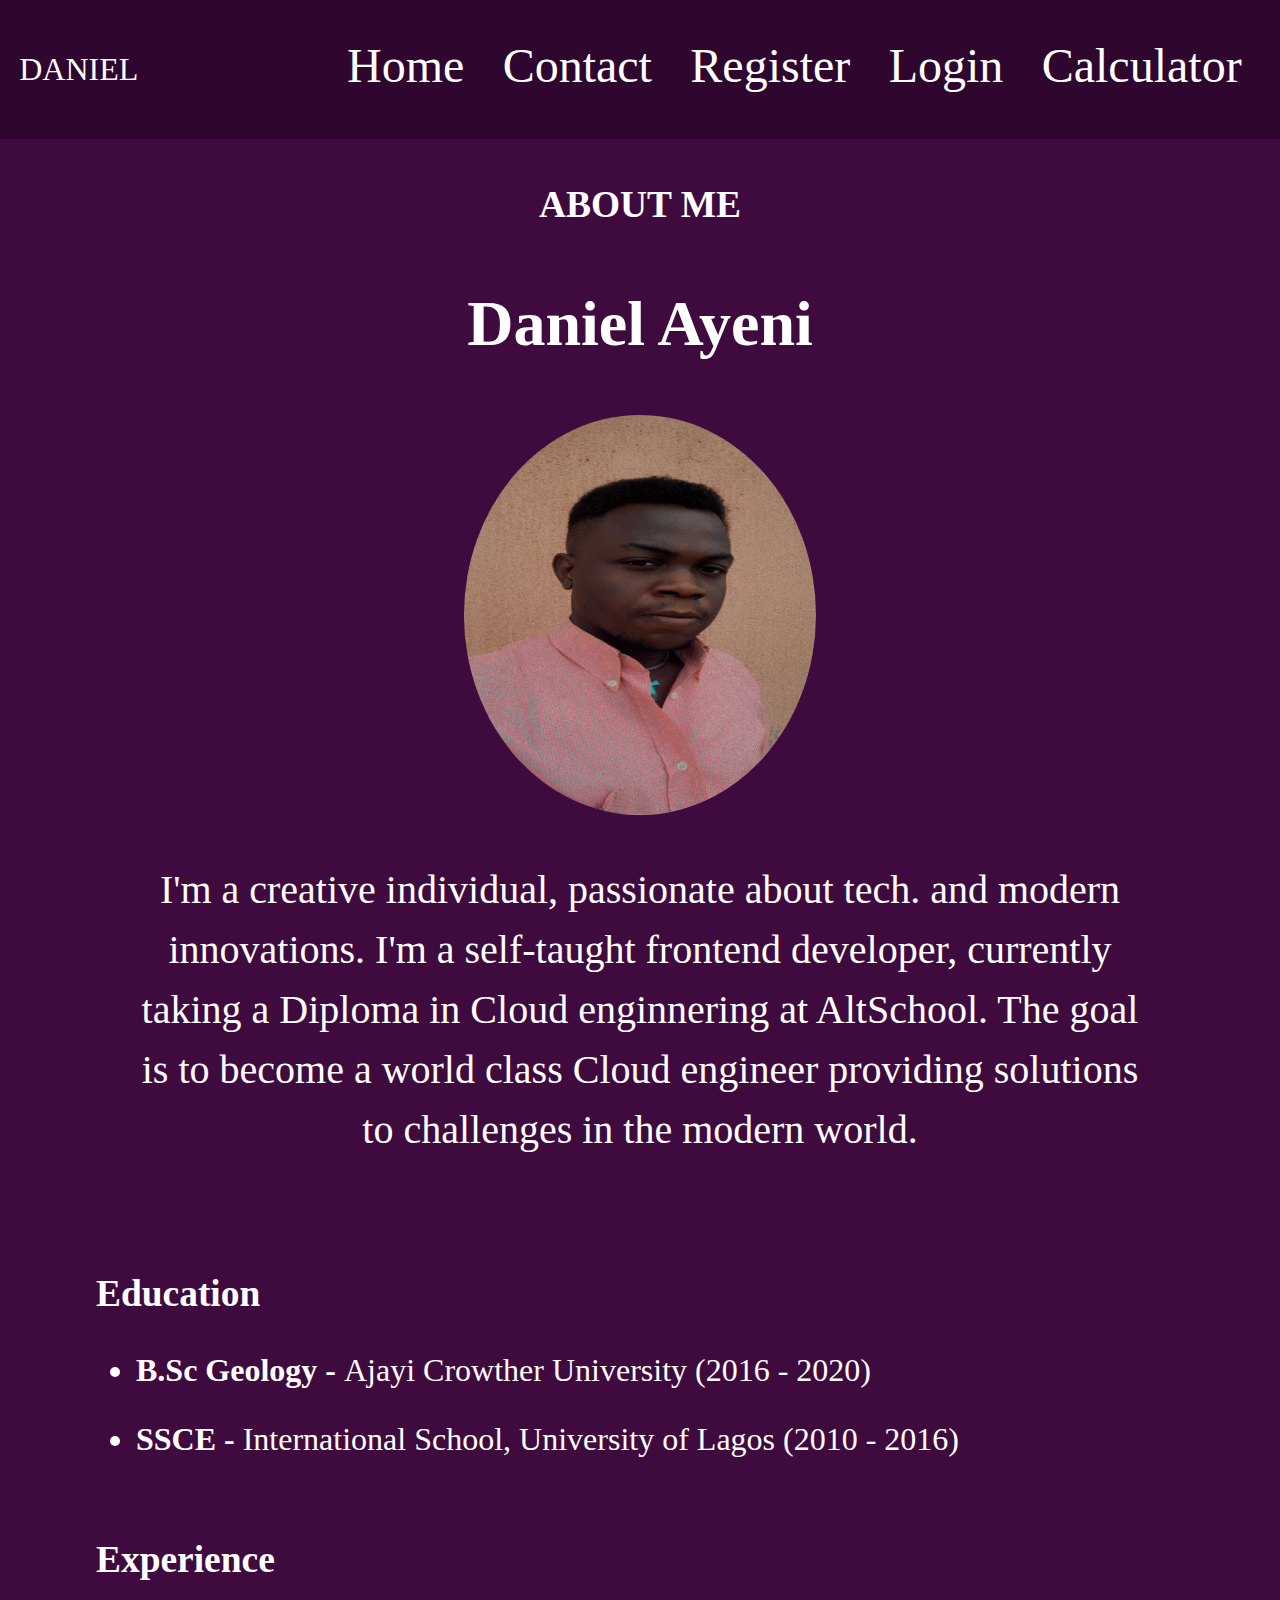
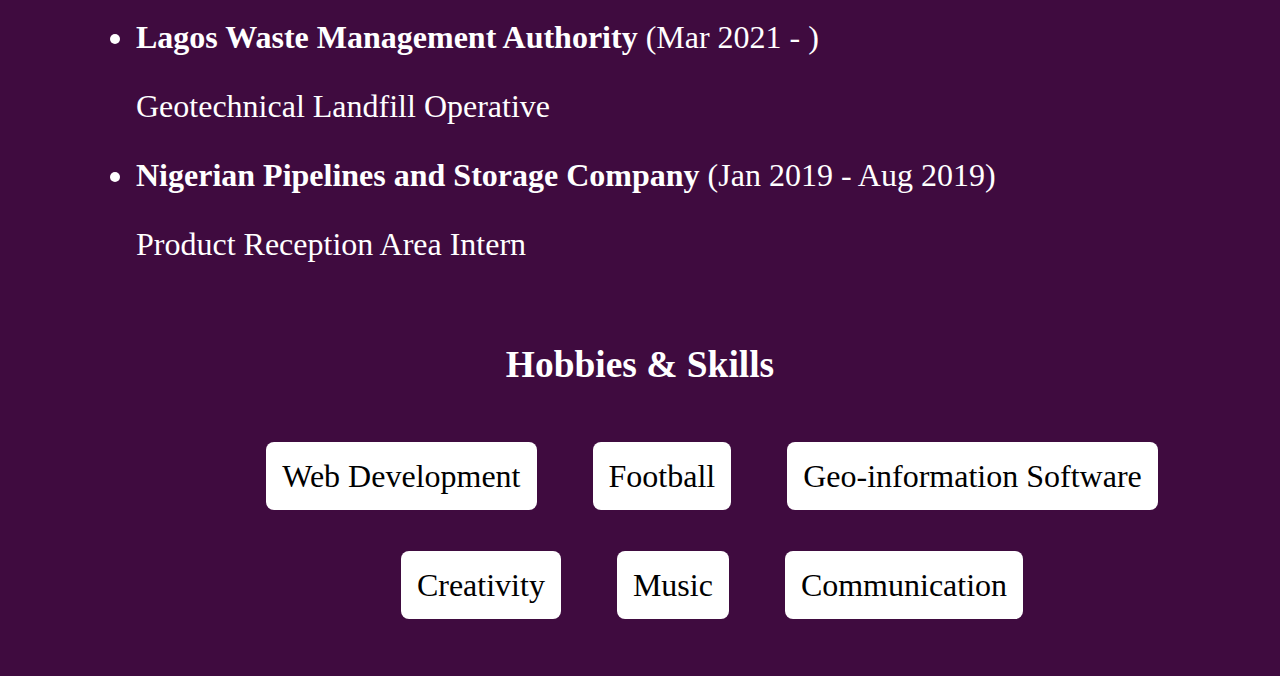
<file: Assignment 1/index.html>
<!DOCTYPE html>
<html lang="en">
<head>
    <meta charset="UTF-8">
    <meta http-equiv="X-UA-Compatible" content="IE=edge">
    <meta name="viewport" content="width=device-width, initial-scale=1.0">
    <title>AltSchool</title>
    <link rel="stylesheet" href="index.css">
</head>
<body>
    <nav>
        <div class="logo">
            <p>DANIEL</p>
        </div>
        <div class="navbar">
            <ul>
                <li><a href="index.html">Home</a></li>
                <li><a href="contact.html">Contact</a></li>
                <li><a href="register.html">Register</a></li>
                <li><a href="login.html">Login</a></li>
                <li><a href="calculator.html">Calculator</a></li>
            </ul>
        </div>
    </nav>
    <section>
        <div class="about">
            <h3>ABOUT ME</h3>
            <h1>Daniel Ayeni</h1>
            <img src="./images/Profle.JPG" />
            <p>I'm a creative individual, passionate about tech. and modern innovations. I'm a self-taught frontend developer, currently taking a Diploma in Cloud enginnering at AltSchool. The goal is to become a world class Cloud engineer providing solutions to challenges in the modern world.</p>    
        </div>

        <div class="education">
            <h3>Education</h3>
            <ul>
                <li><p><b>B.Sc Geology - </b>Ajayi Crowther University (2016 - 2020)</p></li>
                <li><p><b>SSCE - </b>International School, University of Lagos (2010 - 2016)</p></li>
            </ul>
        </div>

        <div class="experience">
            <h3>Experience</h3>
            <ul>
                <li>
                    <p><b>Lagos Waste Management Authority </b> (Mar 2021 - )</p>
                    <p>Geotechnical Landfill Operative</p>
                </li>
                <li>
                    <p><b>Nigerian Pipelines and Storage Company</b> (Jan 2019 - Aug 2019) </p>
                    <p>Product Reception Area Intern</p>

                </li>
            </ul>
        </div>

        <div class="skills">
            <h3>Hobbies & Skills</h3>
            <div class="skill-c">
                <span>Web Development</span>
                <span>Football</span>
                <span>Geo-information Software</span>
            </div>
            <div class="skill-c">
                <span>Creativity</span>
                <span>Music</span>
                <span>Communication</span>
            </div>
        </div>
    </section>
</body>
</html>
</file>
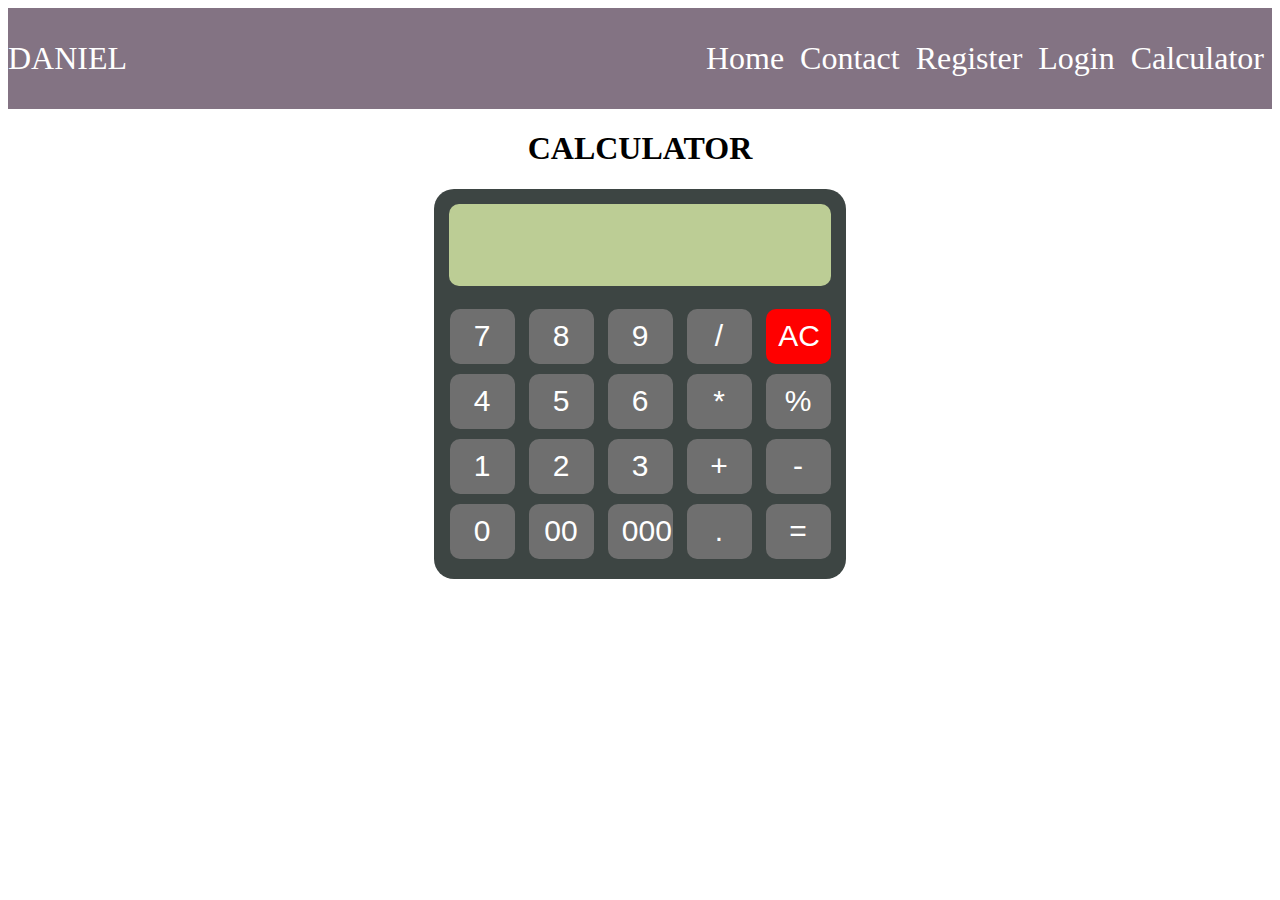
<file: Assignment 1/calculator.html>
<!DOCTYPE html>
<html lang="en">
<head>
    <meta charset="UTF-8">
    <meta http-equiv="X-UA-Compatible" content="IE=edge">
    <meta name="viewport" content="width=device-width, initial-scale=1.0">
    <title>CALCULATOR</title>
    <link rel="stylesheet" href="calc.css">
</head>
<body>

    <div class="calc-container">
        <nav>
            <div class="logo">
                <p>DANIEL</p>
            </div>
            <div class="navbar">
                <ul>
                    <li><a href="index.html">Home</a></li>
                    <li><a href="contact.html">Contact</a></li>
                    <li><a href="register.html">Register</a></li>
                    <li><a href="login.html">Login</a></li>
                    <li><a href="calculator.html">Calculator</a></li>
                </ul>
            </div>
        </nav>
        <h1>CALCULATOR</h1>
        <form name="forms">
            <div class="calc">
                <input type="text" id="answer" name="screen"><br>
                <input type="button" value=" 7 " >
                <input type="button" value=" 8 " >
                <input type="button" value=" 9 ">
                <input type="button" value=" / " >
                <input type="button" class="btn-red" value=" AC "><br>

                <input type="button" value=" 4 ">
                <input type="button" value=" 5 " >
                <input type="button" value=" 6 " >
                <input type="button" value=" * " >
                <input type="button" value=" % " ><br>

                <input type="button" value=" 1 " >
                <input type="button" value=" 2 " >
                <input type="button" value=" 3 " >
                <input type="button" value=" + " >
                <input type="button" value=" - " ><br>

                <input type="button" value=" 0 " >
                <input type="button" value=" 00 " >
                <input type="button" value=" 000 ">
                <input type="button" value=" . " >
                <input type="button" class="btn-blue" value=" = " >
            </div>
        </form>
    </div>
</body>
</html>
</file>
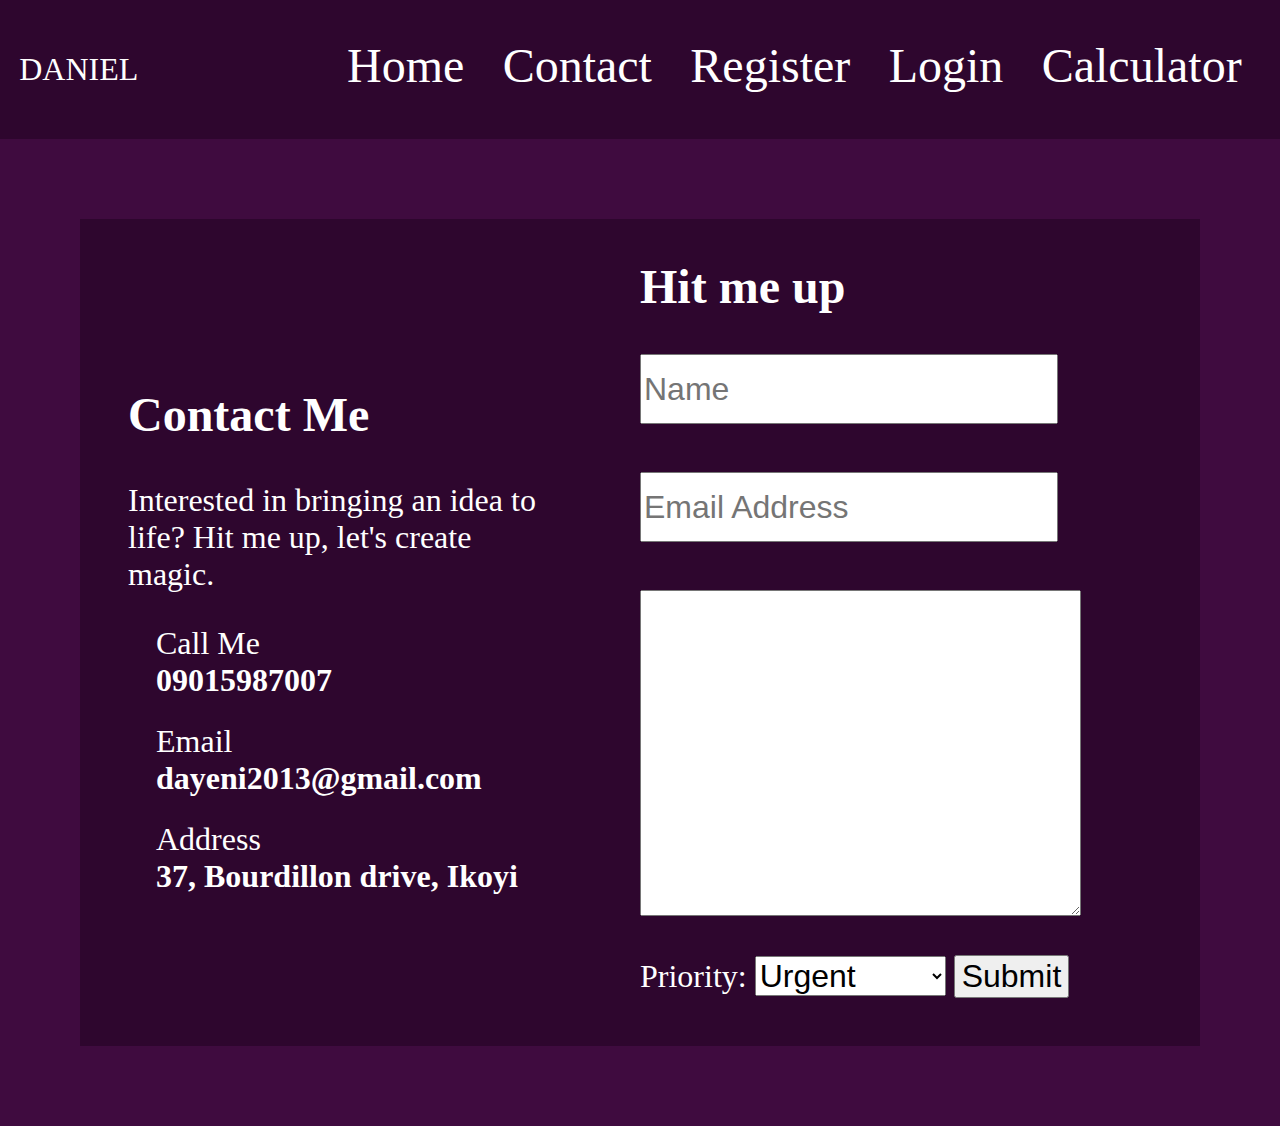
<file: Assignment 1/contact.html>
<!DOCTYPE html>
<html lang="en">
<head>
    <meta charset="UTF-8">
    <meta http-equiv="X-UA-Compatible" content="IE=edge">
    <meta name="viewport" content="width=device-width, initial-scale=1.0">
    <title>Document</title>
    <link rel="stylesheet" href="index.css">
</head>
<body>
    <nav>
        <div class="logo">
            <p>DANIEL</p>
        </div>
        <div class="navbar">
            <ul>
                <li><a href="index.html">Home</a></li>
                <li><a href="contact.html">Contact</a></li>
                <li><a href="register.html">Register</a></li>
                <li><a href="login.html">Login</a></li>
                <li><a href="calculator.html">Calculator</a></li>
            </ul>
        </div>
    </nav>

    <section class="contact-container">
        <div class="contact-text">
            <h2>Contact Me</h2>
            <p>Interested in bringing an idea to life? Hit me up, let's create magic.</p>
            <div class="sub">
                <p>Call Me</p>
                <h4>09015987007</h4>
            </div>
            <div class="sub">
                <p>Email</p>
                <h4>dayeni2013@gmail.com</h4>
            </div>
            <div class="sub">
                <p>Address</p>
                <h4>37, Bourdillon drive, Ikoyi</h4>
            </div>
        </div>
        <div class="contact-form">
            <form>
                <h2>Hit me up</h2>
                <div class="contact-input">
                    <input type="text" placeholder="Name">
                    <input type="email" placeholder="Email Address">
                </div>
                <textarea name="message" id="" cols="25" rows="10"></textarea>
                <div>
                    <label for="priority">Priority:</label>
                    <select name="priority" id="priority">
                        <option value="Urgent">Urgent</option>
                        <option value="Very Urgent">Very Urgent</option>
                    </select>
                    <input type="submit" value="Submit">
                </div>
            </form>
        </div>
    </section>
</body>
</html>
</file>
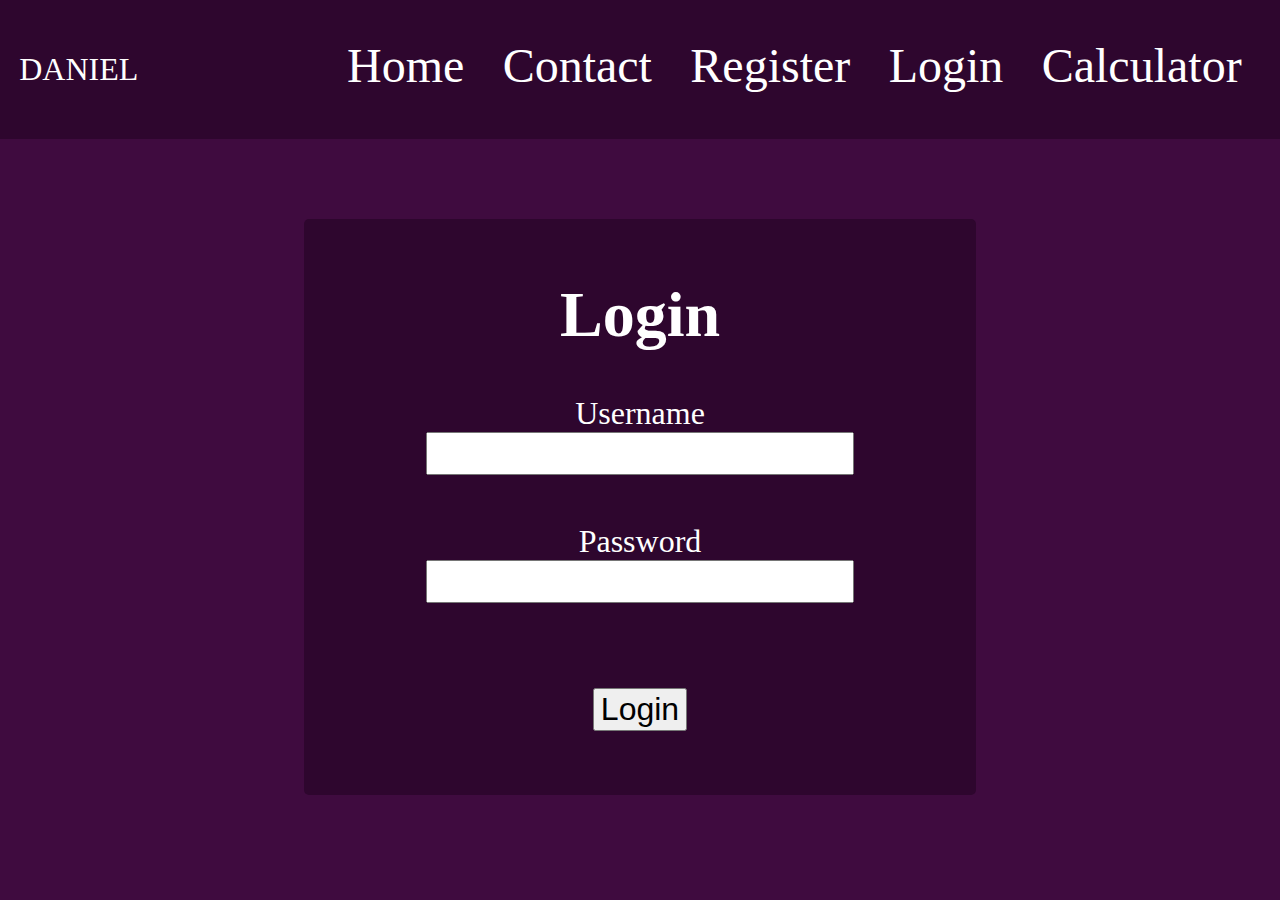
<file: Assignment 1/login.html>
<!DOCTYPE html>
<html lang="en">
<head>
    <meta charset="UTF-8">
    <meta http-equiv="X-UA-Compatible" content="IE=edge">
    <meta name="viewport" content="width=device-width, initial-scale=1.0">
    <title>Document</title>
    <link rel="stylesheet" href="index.css">
</head>
<body>
    <nav>
        <div class="logo">
            <p>DANIEL</p>
        </div>
        <div class="navbar">
            <ul>
                <li><a href="index.html">Home</a></li>
                <li><a href="contact.html">Contact</a></li>
                <li><a href="register.html">Register</a></li>
                <li><a href="login.html">Login</a></li>
                <li><a href="calculator.html">Calculator</a></li>
            </ul>
        </div>
    </nav>

    <section class="login">
        <div class="login-container">
            <h1>Login</h1>
            <form action="#">
                <label for="username">Username</label> <br>
                <input type="text" id="username">
            <br>
            <label for="password">Password</label> <br>
            <input type="password" id="password">
            <br> <br>
            <input type="submit" value="Login">
            </form>
        </div>
    </section>
</body>
</html>
</file>
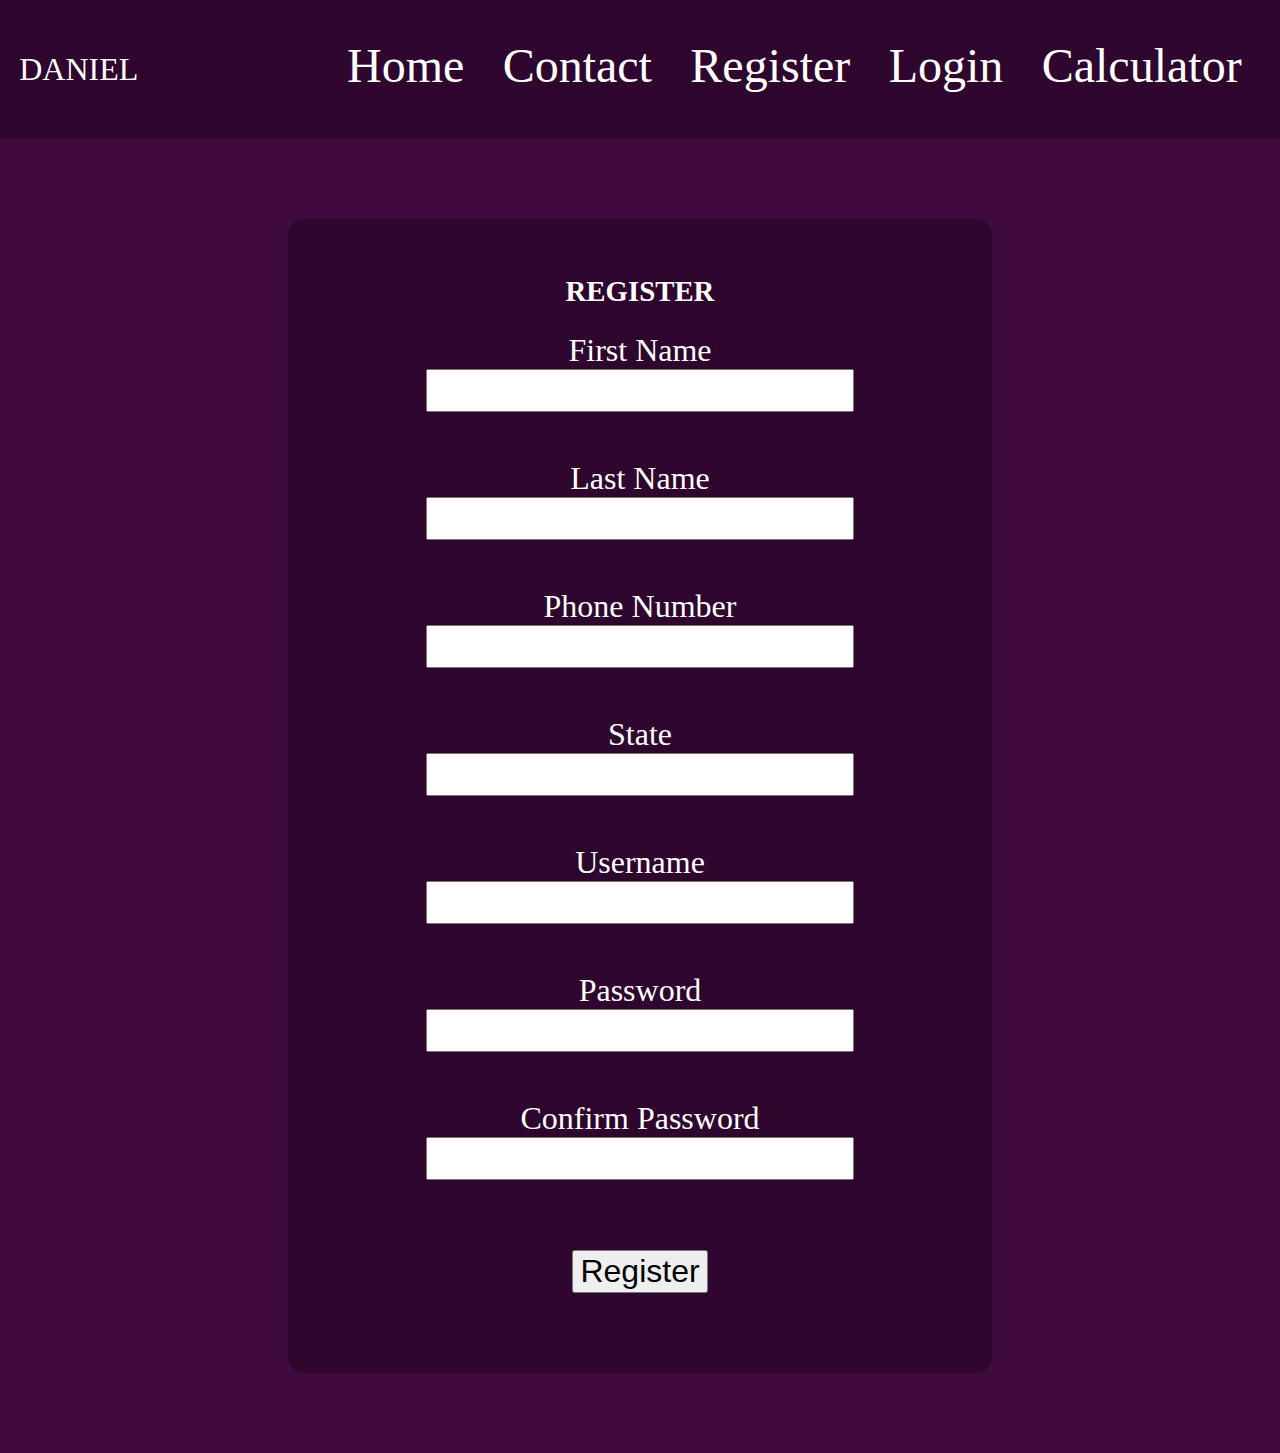
<file: Assignment 1/register.html>
<!DOCTYPE html>
<html lang="en">
<head>
    <meta charset="UTF-8">
    <meta http-equiv="X-UA-Compatible" content="IE=edge">
    <meta name="viewport" content="width=device-width, initial-scale=1.0">
    <title>Document</title>
    <link rel="stylesheet" href="index.css">
</head>
<body>
    <nav>
        <div class="logo">
            <p>DANIEL</p>
        </div>
        <div class="navbar">
            <ul>
                <li><a href="index.html">Home</a></li>
                <li><a href="contact.html">Contact</a></li>
                <li><a href="register.html">Register</a></li>
                <li><a href="login.html">Login</a></li>
                <li><a href="calculator.html">Calculator</a></li>
            </ul>
        </div>
    </nav>
    <section class="register">
        <h2>REGISTER</h2>
        <form action="#">
            <label for="fname">First Name</label> <br>
            <input type="text" id="fname">
            <br>
            <label for="lname">Last Name</label> <br>
            <input type="text" id="lname">
            <br>
            <label for="phone">Phone Number</label> <br>
            <input type="number" id="phone">
            <br>
            <label for="state">State</label> <br>
            <input type="text" id="state">
            <br>
            <label for="username">Username</label> <br>
            <input type="text" id="username">
            <br>
            <label for="password">Password</label> <br>
            <input type="password" id="password">
            <br>
            <label for="password"> Confirm Password</label> <br>
            <input type="password" id="password">
            <br>
            <br>
            <input type="submit" value="Register">
        </form>
    </section>
</body>
</html>
</file>
<file: Assignment 1/index.css>
body {
  color: white;
  background-color: rgb(63, 11, 63);
  margin: 0;
}

nav {
  display: flex;
  justify-content: space-between;
  background-color: rgba(32, 3, 32, 0.555);
}

.navbar ul {
  display: flex;
  list-style: none;
}

.navbar a {
  color: white;
  text-decoration: none;
}

@media screen and (min-width: 0) and (max-width: 768px) {
  body {
    font-size: 0.55rem;
  }

  nav {
    padding: 0 0.5rem;
  }

  .navbar li {
    padding: 0 0.5rem;
  }

  .about {
    text-align: center;
    padding: 0 1rem;
    line-height: 1.5;
    margin-bottom: 2rem;
  }

  img {
    width: 4rem;
    height: 5rem;
    border-radius: 50%;
  }

  .education,
  .experience {
    padding: 0 1rem;
    margin-bottom: 2rem;
  }

  .experience li {
    margin-bottom: 1rem;
  }

  .skills {
    text-align: center;
  }

  .skill-c {
    margin: 1.5rem 0;
    width: 100%;
    justify-content: space-between;
  }

  span {
    background-color: white;
    padding: 0.35rem;
    margin: 0 0.25rem;
    color: black;
    border-radius: 0.5rem;
  }

  .contact-container {
    display: flex;
    padding: 0 1rem;
    margin: 3rem 1rem;
    background-color: rgba(32, 3, 32, 0.555);
  }

  .contact-text {
    flex-basis: 50%;
    margin: auto 0;
  }

  .contact-form {
    flex-basis: 50%;
  }

  .contact-text p {
    width: 80%;
  }

  .sub {
    padding-left: 0.75rem;
    margin-bottom: 0.5rem;
  }

  .sub h4,
  .sub p {
    margin: 0;
  }

  input {
    margin-bottom: 1rem;
  }

  .register {
    background-color: rgba(32, 3, 32, 0.555);
    width: 50%;
    margin: 2rem auto;
    padding: 1rem;
    border-radius: 1rem;
    text-align: center;
  }

  .login {
    text-align: center;
  }

  .login-container {
    background-color: rgba(32, 3, 32, 0.555);
    width: 50%;
    margin: 2rem auto;
    padding: 1rem;
    border-radius: 5px;
  }
}

@media screen and (min-width: 769px) and (max-width: 1278px) {
  body {
    font-size: 0.55rem;
  }

  nav {
    padding: 0 0.5rem;
  }

  .navbar li {
    padding: 0 0.5rem;
  }

  .about {
    text-align: center;
    padding: 0 1rem;
    line-height: 1.5;
    margin-bottom: 2rem;
  }

  img {
    width: 4rem;
    height: 5rem;
    border-radius: 50%;
  }

  .education,
  .experience {
    padding: 0 1rem;
    margin-bottom: 2rem;
  }

  .experience li {
    margin-bottom: 1rem;
  }

  .skills {
    text-align: center;
  }

  .skill-c {
    margin: 1.5rem 0;
    width: 100%;
    justify-content: space-between;
  }

  span {
    background-color: white;
    padding: 0.35rem;
    margin: 0 0.25rem;
    color: black;
    border-radius: 0.5rem;
  }

  .contact-container {
    display: flex;
    padding: 0 1rem;
    margin: 3rem 1rem;
    background-color: rgba(32, 3, 32, 0.555);
  }

  .contact-text {
    flex-basis: 50%;
    margin: auto 0;
  }

  .contact-form {
    flex-basis: 50%;
  }

  .contact-text p {
    width: 80%;
  }

  .sub {
    padding-left: 0.75rem;
    margin-bottom: 0.5rem;
  }

  .sub h4,
  .sub p {
    margin: 0;
  }

  input {
    margin-bottom: 1rem;
  }

  .register {
    background-color: rgba(32, 3, 32, 0.555);
    width: 50%;
    margin: 2rem auto;
    padding: 1rem;
    border-radius: 1rem;
    text-align: center;
  }

  .login {
    text-align: center;
  }

  .login-container {
    background-color: rgba(32, 3, 32, 0.555);
    width: 50%;
    margin: 2rem auto;
    padding: 1rem;
    border-radius: 5px;
  }
}

@media screen and (min-width: 1279px) {
  body {
    font-size: 1.2rem;
  }

  nav {
    padding: 1.2rem;
  }

  .navbar li {
    padding: 0 1.2rem;
  }

  .navbar a {
    font-size: 3rem;
  }

  .logo p {
    font-size: 2rem;
  }

  .about {
    text-align: center;
    padding: 0 1rem;
    line-height: 1.5;
    margin-bottom: 7rem;
    font-size: 2rem;
  }

  .about p {
    font-size: 2.5rem;
    width: 80%;
    margin: 2rem auto;
  }

  img {
    width: 22rem;
    height: 25rem;
    border-radius: 50%;
  }

  .education,
  .experience {
    padding: 0 6rem;
    margin-bottom: 5rem;
    font-size: 2rem;
  }

  .experience li {
    margin-bottom: 1rem;
  }

  .skills {
    text-align: center;
    font-size: 2rem;
  }

  .skill-c {
    margin: 4.5rem;
    width: 100%;
    justify-content: space-between;
    font-size: 2rem;
  }

  span {
    background-color: white;
    padding: 1rem;
    margin: 0 1.5rem;
    color: black;
    border-radius: 0.5rem;
  }

  .contact-container {
    display: flex;
    padding: 0 3rem;
    margin: 5rem 5rem;
    background-color: rgba(32, 3, 32, 0.555);
    font-size: 2rem;
  }

  .contact-text {
    flex-basis: 50%;
    margin: auto;
  }

  .contact-form {
    flex-basis: 50%;
  }

  .contact-text p {
    width: 80%;
  }

  .sub {
    padding-left: 1.75rem;
    margin-bottom: 1.5rem;
  }

  .sub h4,
  .sub p {
    margin: 0;
  }

  .contact-input input {
    width: 80%;
    height: 4rem;
  }

  textarea {
    width: 85%;
    height: 20rem;
  }

  input {
    margin-bottom: 3rem;
    font-size: 2rem;
  }

  label,
  select {
    font-size: 2rem;
    margin-top: 2rem;
  }

  .register {
    background-color: rgba(32, 3, 32, 0.555);
    width: 50%;
    margin: 5rem auto;
    padding: 2rem;
    border-radius: 1rem;
    text-align: center;
  }

  .login {
    text-align: center;
    font-size: 2rem;
  }

  .login-container {
    background-color: rgba(32, 3, 32, 0.555);
    width: 50%;
    margin: 5rem auto;
    padding: 1rem;
    border-radius: 5px;
  }
}
</file>
<file: Assignment 1/calc.css>
nav {
  display: flex;
  justify-content: space-between;
  background-color: rgba(32, 3, 32, 0.555);
  width: 100%;
  font-size: 2rem;
}

.navbar ul {
  display: flex;
  list-style: none;
}

.navbar li {
  padding: 0 0.5rem;
}

.navbar a {
  color: white;
  text-decoration: none;
}

.logo p {
  color: white;
}

.calc-container {
  margin: auto;
  text-align: center;
}

h1 {
  font-size: 2rem;
}

.calc {
  height: 370px;
  background: #3d4543;
  padding: 10px;
  border-radius: 20px;
  display: inline-block;
}

#answer {
  background: #bccd95;
  width: 370px;
  height: 80px;
  color: #000;
  border-radius: 10px;
  padding-right: 10px;
  margin-bottom: 18px;
  text-align: right;
  letter-spacing: 1px;
}

input {
  font-size: 30px;
  width: 65px;
  height: 55px;
  color: white;
  background: #6f6f6f;
  border-radius: 10px;
  margin: 5px;
  outline: none;
  border: 0px solid;
}

input[type="button"]:hover {
  cursor: pointer;
  background: white;
  color: black;
}

.btn-red {
  background-color: red;
}

.btn-blue {
  background-color: skybluess;
}
</file>
